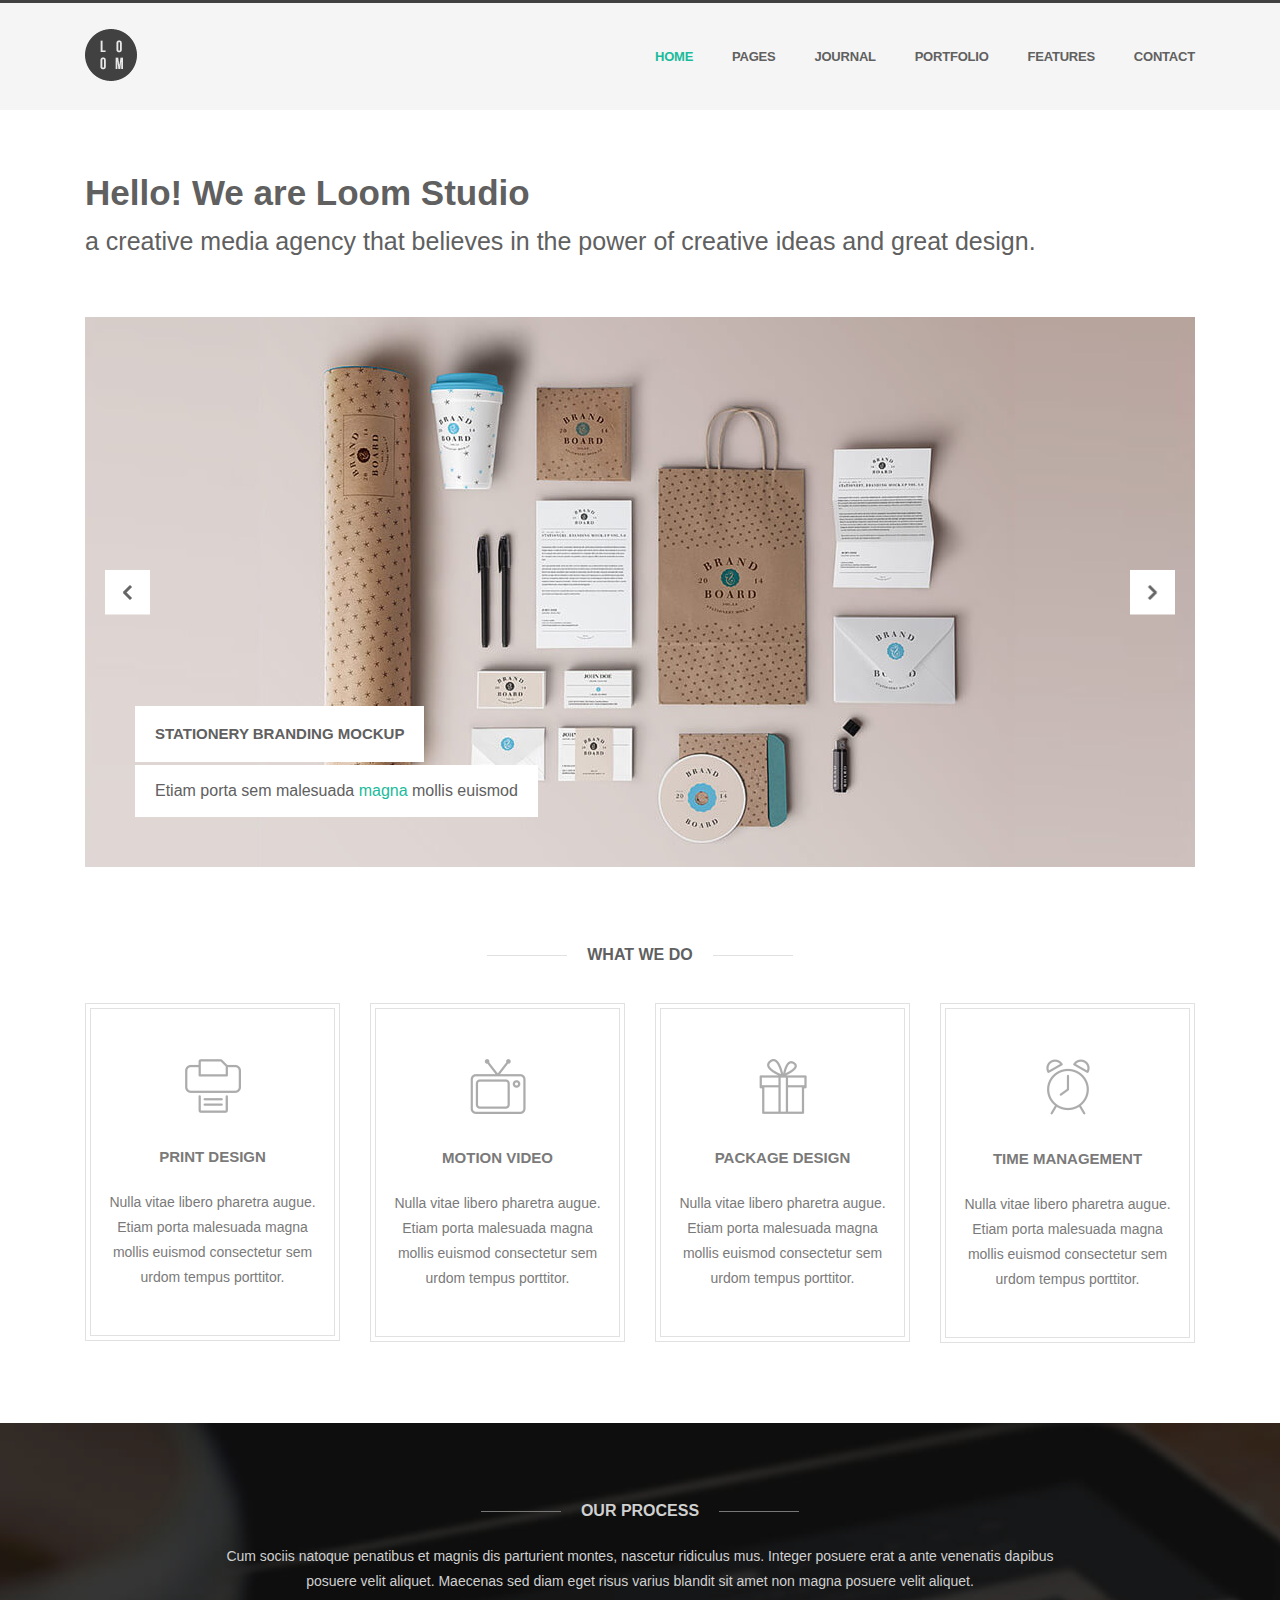
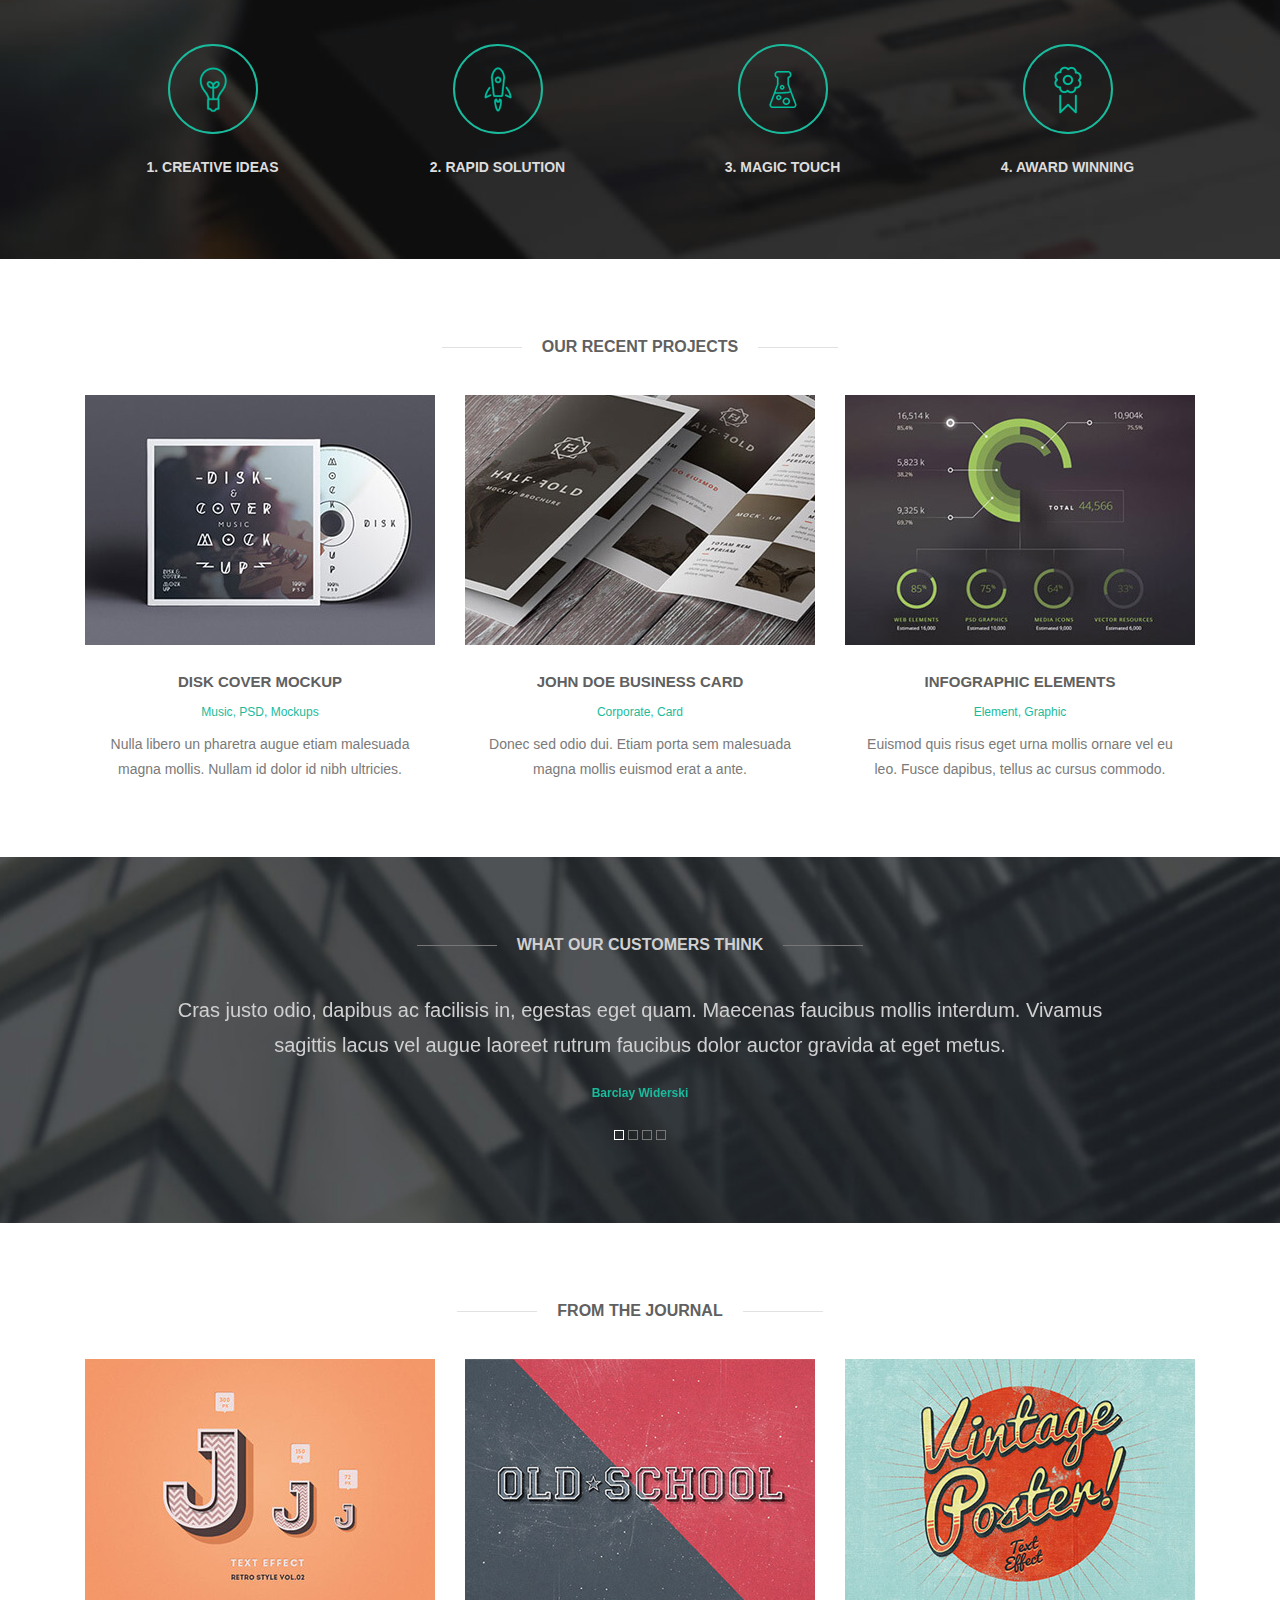
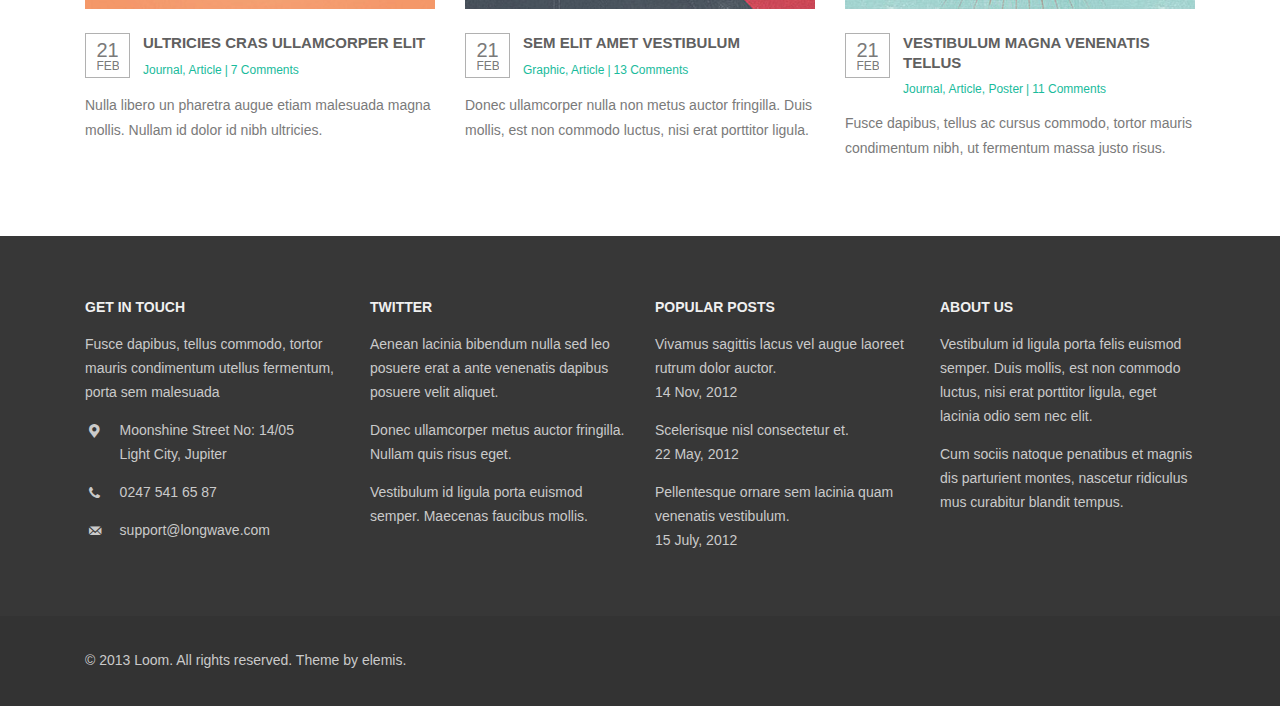
<file: index.html>
<!DOCTYPE html>
<html lang="en">
<head>
	<meta charset="UTF-8">
	<meta name="viewport" content="width=device-width, initial-scale=1.0, user-scalable=no">
	<title>Loom</title>
	<link rel="shortcut icon" href="img/logo.png" type="image/x-icon">
	<link rel="stylesheet" href="css/bootstrap-grid.min.css">
	<link rel="stylesheet" href="assets/OwlCarousel/dist/assets/owl.carousel.min.css">
	<link rel="stylesheet" href="assets/OwlCarousel/dist/assets/owl.theme.default.min.css">
	<link rel="stylesheet" href="fonts/fontello/css/fontello-ie7.css">
	<link rel="stylesheet" href="fonts/fontello/css/fontello.css">
	<link rel="stylesheet" href="css/main.css">
</head>
<body>
	<header class="header">
		<div class="container">
			<div class="row">
				<div class="col-lg-1 col-md-2 col-6">
					<a href="#"><img src="img/logo.png" alt="Loom"></a>
				</div>
				<div class="col-lg-6 offset-lg-5 col-md-10 col-6">
					<nav class="header__nav">
						<ul class="header__nav-list">
							<li>
								<a href="#" class="header__nav-link header__nav-link--active">home</a>
							</li>
							<li>
								<a href="#" class="header__nav-link">pages</a>
							</li>
							<li>
								<a href="#" class="header__nav-link">journal</a>
							</li>
							<li>
								<a href="#" class="header__nav-link">portfolio</a>
							</li>
							<li>
								<a href="#" class="header__nav-link">features</a>
							</li>
							<li>
								<a href="#" class="header__nav-link">contact</a>
							</li>
						</ul>
					</nav>
					<button class="header__nav-btn">
						<span></span>
					</button>
				</div>
			</div>
		</div>
	</header>
	<main class="main">
		<section class="intro">
			<div class="container">
				<div class="row">
					<div class="col-lg-12">
						<h1>Hello! We are Loom Studio</h1>
						<p class="intro__description">a creative media agency that believes in the power of creative ideas and great design.</p>
						<div class="intro__slider-body">
							<div class="intro__slider">
								<div class="intro__slider-item" style="background-image: url(img/slider.jpg);">
									<h3 class="intro__slider-item-heading">Stationery Branding Mockup</h3>
									<p class="intro__slider-item-description">Etiam porta sem malesuada <span style="color: #1abb9c;">magna</span> mollis euismod</p>
								</div>
								<div class="intro__slider-item" style="background-image: url(img/slider.jpg);">
									<h3 class="intro__slider-item-heading">Stationery Branding Mockup</h3>
									<p class="intro__slider-item-description">Etiam porta sem malesuada <span style="color: #1abb9c;">magna</span> mollis euismod</p>
								</div>
								<div class="intro__slider-item" style="background-image: url(img/slider.jpg);">
									<h3 class="intro__slider-item-heading">Stationery Branding Mockup</h3>
									<p class="intro__slider-item-description">Etiam porta sem malesuada <span style="color: #1abb9c;">magna</span> mollis euismod</p>
								</div>
								<div class="intro__slider-item" style="background-image: url(img/slider.jpg);">
									<h3 class="intro__slider-item-heading">Stationery Branding Mockup</h3>
									<p class="intro__slider-item-description">Etiam porta sem malesuada <span style="color: #1abb9c;">magna</span> mollis euismod</p>
								</div>
							</div>
							<nav class="intro__slider-nav">
								<ul class="intro__slider-nav-list">
									<li>
										<button class="intro__slider-nav-btn intro__slider-nav-btn--prev"><span>Prev Slide</span></button>
									</li>
									<li>
										<button class="intro__slider-nav-btn intro__slider-nav-btn--next"><span>Next Slide</span></button>
									</li>
								</ul>
							</nav>
						</div>
						<h2>what we do</h2>
						<ul class="intro__service-list row">
							<li class="col-lg-3 col-md-6">
								<div class="intro__service-item-card">
									<div class="intro__service-item">
										<img class="intro__service-item-icon" src="img/icons/service_section/print_design.png" alt="Print Design">
										<h3 class="intro__service-item-heading">Print Design</h3>
										<p class="intro__service-item-description">Nulla vitae libero pharetra augue. Etiam porta malesuada magna mollis euismod consectetur sem urdom tempus porttitor.</p>
									</div>
								</div>
							</li>
							<li class="col-lg-3 col-md-6">
								<div class="intro__service-item-card">
									<div class="intro__service-item">
										<img class="intro__service-item-icon" src="img/icons/service_section/motion_video.png" alt="Motion Video">
										<h3 class="intro__service-item-heading">motion video</h3>
										<p class="intro__service-item-description">Nulla vitae libero pharetra augue. Etiam porta malesuada magna mollis euismod consectetur sem urdom tempus porttitor.</p>
									</div>
								</div>
							</li>
							<li class="col-lg-3 col-md-6">
								<div class="intro__service-item-card">
									<div class="intro__service-item">
										<img class="intro__service-item-icon" src="img/icons/service_section/package_design.png" alt="Package Design">
										<h3 class="intro__service-item-heading">Package Design</h3>
										<p class="intro__service-item-description">Nulla vitae libero pharetra augue. Etiam porta malesuada magna mollis euismod consectetur sem urdom tempus porttitor.</p>
									</div>
								</div>
							</li>
							<li class="col-lg-3 col-md-6">
								<div class="intro__service-item-card">
									<div class="intro__service-item">
										<img class="intro__service-item-icon" src="img/icons/service_section/time_management.png" alt="Time Management">
										<h3 class="intro__service-item-heading">time management</h3>
										<p class="intro__service-item-description">Nulla vitae libero pharetra augue. Etiam porta malesuada magna mollis euismod consectetur sem urdom tempus porttitor.</p>
									</div>
								</div>
							</li>
						</ul>
					</div>
				</div>
			</div>
		</section>
		<section class="process" style="background-image: url(img/bgs/process_section.jpg);">
			<div class="container">
				<div class="row">
					<div class="col-lg-12">
						<h2>our process</h2>
						<p>Cum sociis natoque penatibus et magnis dis parturient montes, nascetur ridiculus mus. Integer posuere erat a ante venenatis dapibus posuere velit aliquet. Maecenas sed diam eget risus varius blandit sit amet non magna posuere velit aliquet.</p>
						<ol class="process__list row">
							<li class="process__item col-md-3 col-6">
								<div class="process__img">
									<img src="img/icons/process_section_center/creative_ideas.png" alt="Creatıve Ideas">
								</div>
								<h3>1. creatıve ideas</h3>
							</li>
							<li class="process__item col-md-3 col-6">
								<div class="process__img">
									<img src="img/icons/process_section_center/rapid_solution.png" alt="Rapid Solution">
								</div>
								<h3>2. rapid solution</h3>
							</li>
							<li class="process__item col-md-3 col-6">
								<div class="process__img">
									<img src="img/icons/process_section_center/magic_touch.png" alt="Magic Touch">
								</div>
								<h3>3. magic touch</h3>
							</li>
							<li class="process__item col-md-3 col-6">
								<div class="process__img">
									<img src="img/icons/process_section_center/award_winning.png" alt="Award Winnıng">
								</div>
								<h3>4. award winnıng</h3>
							</li>
						</ol>
					</div>
				</div>
			</div>
		</section>
		<section class="recent-portfolio">
			<div class="container">
				<div class="row">
					<div class="col-lg-12">
						<h2>our recent projects</h2>
						<ul class="recent-portfolio__list row">
							<li class="recent-portfolio__item col-md-4">
								<a href="#">
									<img class="recent-portfolio__item-img" src="img/posts/post_1.jpg" alt="Dısk cover Mockup">
								</a>
								<h3 class="recent-portfolio__item-heading"><a class="recent-portfolio__item-link" href="#">Dısk Cover Mockup</a></h3>
								<div class="recent-portfolio__item-tags">
									<span>Music</span>
									<span>PSD</span>
									<span>Mockups</span>
								</div>
								<p class="recent-portfolio__item-description">Nulla libero un pharetra augue etiam malesuada magna mollis. Nullam id dolor id nibh ultricies.</p>
							</li>
							<li class="recent-portfolio__item col-md-4">
								<a href="#">
									<img class="recent-portfolio__item-img" src="img/posts/post_2.jpg" alt="John Doe Business Card">
								</a>
								<h3 class="recent-portfolio__item-heading"><a class="recent-portfolio__item-link" href="#">john doe business Card</a></h3>
								<div class="recent-portfolio__item-tags">
									<span>Corporate</span>
									<span>Card</span>
								</div>
								<p class="recent-portfolio__item-description">Donec sed odio dui. Etiam porta sem malesuada magna mollis euismod erat a ante.</p>
							</li>
							<li class="recent-portfolio__item col-md-4">
								<a href="#">
									<img class="recent-portfolio__item-img" src="img/posts/post_3.jpg" alt="Infographic Elements">
								</a>
								<h3 class="recent-portfolio__item-heading"><a class="recent-portfolio__item-link" href="#">Infographic Elements</a></h3>
								<div class="recent-portfolio__item-tags">
									<span>Element</span>
									<span>Graphic</span>
								</div>
								<p class="recent-portfolio__item-description">Euismod quis risus eget urna mollis ornare vel eu leo. Fusce dapibus, tellus ac cursus commodo.</p>
							</li>
						</ul>
					</div>
				</div>
			</div>
		</section>
		<section class="testimonials" style="background-image: url(img/bgs/testimonials.jpg);">
			<div class="container">
				<div class="row">
					<div class="col-lg-12">
						<h2>What Our Customers Think</h2>
						<div class="testimonials__slider">
							<div class="testimonials__slider-item">
								<p class="testimonials__slider-item-description">Cras justo odio, dapibus ac facilisis in, egestas eget quam. Maecenas faucibus mollis interdum. Vivamus sagittis lacus vel augue laoreet rutrum faucibus dolor auctor gravida at eget metus.</p>
								<p class="testimonials__slider-item-author">Barclay Widerski</p>
							</div>
							<div class="testimonials__slider-item">
								<p class="testimonials__slider-item-description">Cras justo odio, dapibus ac facilisis in, egestas eget quam. Maecenas faucibus mollis interdum. Vivamus sagittis lacus vel augue laoreet rutrum faucibus dolor auctor gravida at eget metus.</p>
								<p class="testimonials__slider-item-author">Barclay Widerski</p>
							</div>
							<div class="testimonials__slider-item">
								<p class="testimonials__slider-item-description">Cras justo odio, dapibus ac facilisis in, egestas eget quam. Maecenas faucibus mollis interdum. Vivamus sagittis lacus vel augue laoreet rutrum faucibus dolor auctor gravida at eget metus.</p>
								<p class="testimonials__slider-item-author">Barclay Widerski</p>
							</div>
							<div class="testimonials__slider-item">
								<p class="testimonials__slider-item-description">Cras justo odio, dapibus ac facilisis in, egestas eget quam. Maecenas faucibus mollis interdum. Vivamus sagittis lacus vel augue laoreet rutrum faucibus dolor auctor gravida at eget metus.</p>
								<p class="testimonials__slider-item-author">Barclay Widerski</p>
							</div>
						</div>
					</div>
				</div>
			</div>
		</section>
		<section class="from-the-journal">
			<div class="container">
				<div class="row">
					<div class="col-lg-12">
						<h2>From the Journal</h2>
						<ul class="from-the-journal__list row">
							<li class="from-the-journal__item col-md-4">
								<a href="#">
									<img class="from-the-journal__item-img" src="img/posts/post_4.jpg" alt="Ultricies Cras Ullamcorper Elit">
								</a>
								<div class="from-the-journal__item-header">
									<div class="from-the-journal__item-header-child">
										<div class="from-the-journal__item-date">
											<span class="from-the-journal__item-date-num">21</span><span class="from-the-journal__item-date-month">February</span>
										</div>
									</div>
									<div class="from-the-journal__item-header-child">
										<h3 class="from-the-journal__item-heading"><a class="from-the-journal__item-link" href="#">Ultricies Cras Ullamcorper Elit</a></h3>
										<div class="from-the-journal__item-info">
											<div class="from-the-journal__item-tags">
												<span>Journal</span>
												<span>Article</span>
											</div>
											<div class="from-the-journal__item-comments">
												<span>7 Comments</span>
											</div>
										</div>
									</div>
								</div>
								<p class="from-the-journal__item-description">Nulla libero un pharetra augue etiam malesuada magna mollis. Nullam id dolor id nibh ultricies.</p>
							</li>
							<li class="from-the-journal__item col-md-4">
								<a href="#">
									<img class="from-the-journal__item-img" src="img/posts/post_5.jpg" alt="Sem Elit Amet Vestibulum">
								</a>
								<div class="from-the-journal__item-header">
									<div class="from-the-journal__item-header-child">
										<div class="from-the-journal__item-date">
											<span class="from-the-journal__item-date-num">21</span><span class="from-the-journal__item-date-month">February</span>
										</div>
									</div>
									<div class="from-the-journal__item-header-child">
										<h3 class="from-the-journal__item-heading"><a class="from-the-journal__item-link" href="#">Sem Elit Amet Vestibulum</a></h3>
										<div class="from-the-journal__item-info">
											<div class="from-the-journal__item-tags">
												<span>Graphic</span>
												<span>Article</span>
											</div>
											<div class="from-the-journal__item-comments">
												<span>13 Comments</span>
											</div>
										</div>
									</div>
								</div>
								<p class="from-the-journal__item-description">Donec ullamcorper nulla non metus auctor fringilla. Duis mollis, est non commodo luctus, nisi erat porttitor ligula.</p>
							</li>
							<li class="from-the-journal__item col-md-4">
								<a href="#">
									<img class="from-the-journal__item-img" src="img/posts/post_6.jpg" alt="Vestibulum Magna Venenatis Tellus">
								</a>
								<div class="from-the-journal__item-header">
									<div class="from-the-journal__item-header-child">
										<div class="from-the-journal__item-date">
											<span class="from-the-journal__item-date-num">21</span><span class="from-the-journal__item-date-month">February</span>
										</div>
									</div>
									<div class="from-the-journal__item-header-child">
										<h3 class="from-the-journal__item-heading"><a class="from-the-journal__item-link" href="#">Vestibulum Magna Venenatis Tellus</a></h3>
										<div class="from-the-journal__item-info">
											<div class="from-the-journal__item-tags">
												<span>Journal</span>
												<span>Article</span>
												<span>Poster</span>
											</div>
											<div class="from-the-journal__item-comments">
												<span>11 Comments</span>
											</div>
										</div>
									</div>
								</div>
								<p class="from-the-journal__item-description">Fusce dapibus, tellus ac cursus commodo, tortor mauris condimentum nibh, ut fermentum massa justo risus.</p>
							</li>
						</ul>
					</div>
				</div>
			</div>
		</section>
	</main>
	<footer class="footer">
		<section class="footer-main">
			<div class="container">
				<div class="row">
					<div class="footer__widget col-lg-3 col-md-4">
						<h2 class="footer__widget-title">Get In Touch</h2>
						<p>Fusce dapibus, tellus commodo, tortor mauris condimentum utellus fermentum, porta sem malesuada</p>
						<p class="footer__widget-description">
							<i class="footer__widget-info-icon icon-location"></i>
							<span class="footer__widget-info">Moonshine Street No: 14/05 
								<br>Light City, Jupiter</span>
						</p>
						<p class="footer__widget-description">
							<i class="footer__widget-info-icon icon-phone"></i>
							<span class="footer__widget-info">0247 541 65 87</span>
						</p>
						<p class="footer__widget-description">
							<i class="footer__widget-info-icon icon-mail"></i>
							<span class="footer__widget-info">support@longwave.com</span>
						</p>
					</div>
					<div class="footer__widget col-lg-3 col-md-4">
						<h2 class="footer__widget-title">Twitter</h2>
						<p>Aenean lacinia bibendum nulla sed leo posuere erat a ante venenatis dapibus posuere velit aliquet.</p>
						<p>Donec ullamcorper metus auctor fringilla. Nullam quis risus eget.</p>
						<p>Vestibulum id ligula porta  euismod semper. Maecenas faucibus mollis.</p>
					</div>
					<div class="footer__widget col-lg-3 col-md-4">
						<h2 class="footer__widget-title">Popular Posts</h2>
						<ul>
							<li>
								<p class="footer__widget-post">
									<a class="footer__widget-post-link" href="#">Vivamus sagittis lacus vel augue laoreet rutrum dolor auctor.</a>
									<span class="footer__widget-post-date">14 Nov, 2012 </span>
								</p>
							<li>
							</li>
								<p class="footer__widget-post">
									<a class="footer__widget-post-link" href="#">Scelerisque nisl consectetur et.</a>
									<span class="footer__widget-post-date">22 May, 2012 </span>
								</p>
							<li>
							</li>
								<p class="footer__widget-post">
									<a class="footer__widget-post-link" href="#">Pellentesque ornare sem lacinia quam venenatis vestibulum.</a>
									<span class="footer__widget-post-date">15 July, 2012 </span>
								</p>
							</li>
						</ul>
					</div>
					<div class="footer__widget col-lg-3">
						<h2 class="footer__widget-title">About Us</h2>
						<p>Vestibulum id ligula porta felis euismod semper. Duis mollis, est non commodo luctus, nisi erat porttitor ligula, eget lacinia odio sem nec elit.</p>
						<p>Cum sociis natoque penatibus et magnis dis parturient montes, nascetur ridiculus mus curabitur blandit tempus.</p>
					</div>
				</div>
			</div>
		</section>
		<section class="footer-copyright">
			<div class="container">
				<div class="row">
					<div class="col-lg-12">
						<p>© 2013 Loom. All rights reserved. Theme by elemis.</p>
					</div>
				</div>
			</div>
		</section>
	</footer>
	<script src="js/jquery.min.js"></script>
	<script src="js/vue.js"></script>
	<script src="assets/OwlCarousel/dist/owl.carousel.min.js"></script>
	<script src="js/main.js"></script>
</body>
</html>
</file>
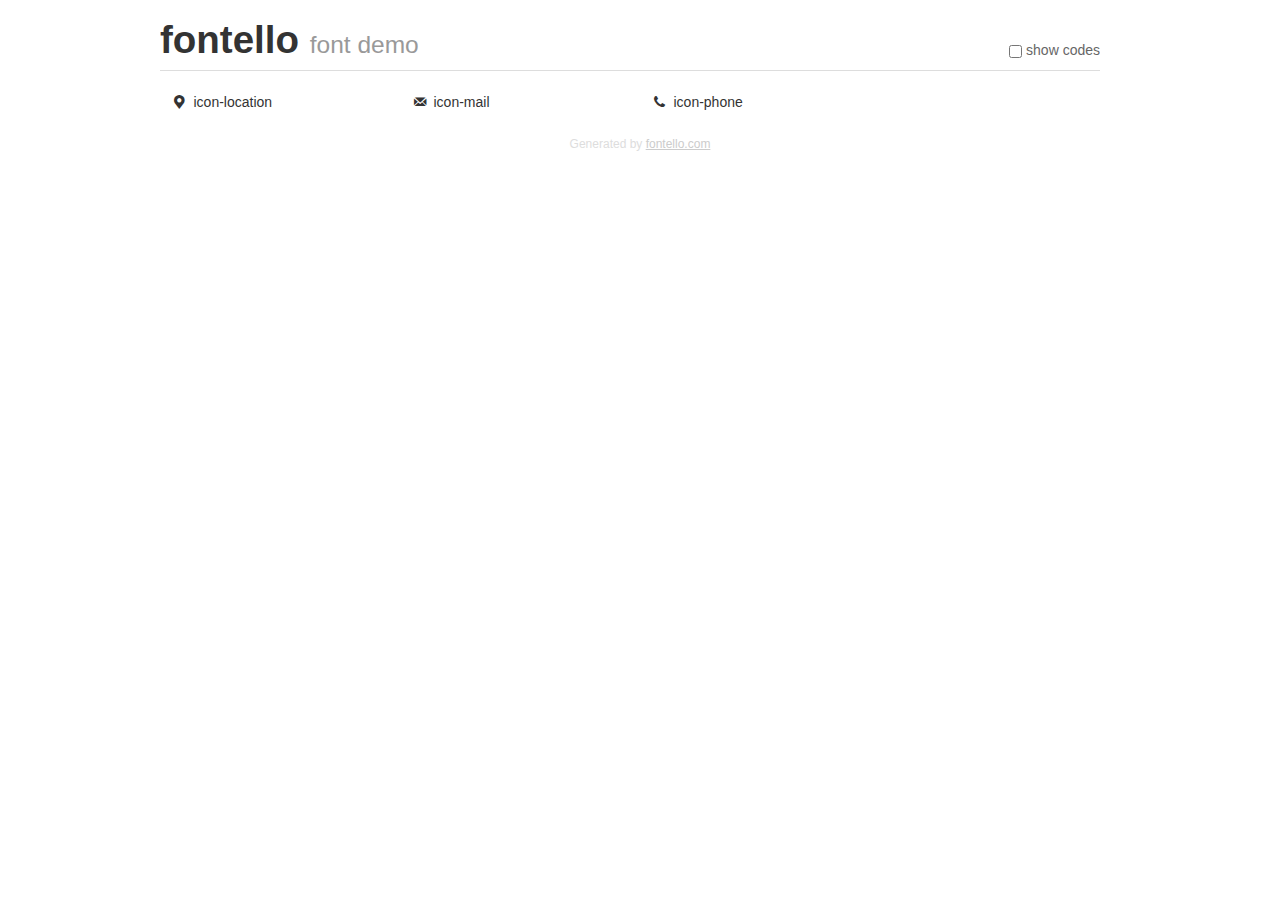
<file: fonts/fontello/demo.html>
<!DOCTYPE html>
<html>
  <head><!--[if lt IE 9]><script language="javascript" type="text/javascript" src="//html5shim.googlecode.com/svn/trunk/html5.js"></script><![endif]-->
    <meta charset="UTF-8"><style>/*
 * Bootstrap v2.2.1
 *
 * Copyright 2012 Twitter, Inc
 * Licensed under the Apache License v2.0
 * http://www.apache.org/licenses/LICENSE-2.0
 *
 * Designed and built with all the love in the world @twitter by @mdo and @fat.
 */
.clearfix {
  *zoom: 1;
}
.clearfix:before,
.clearfix:after {
  display: table;
  content: "";
  line-height: 0;
}
.clearfix:after {
  clear: both;
}
html {
  font-size: 100%;
  -webkit-text-size-adjust: 100%;
  -ms-text-size-adjust: 100%;
}
a:focus {
  outline: thin dotted #333;
  outline: 5px auto -webkit-focus-ring-color;
  outline-offset: -2px;
}
a:hover,
a:active {
  outline: 0;
}
button,
input,
select,
textarea {
  margin: 0;
  font-size: 100%;
  vertical-align: middle;
}
button,
input {
  *overflow: visible;
  line-height: normal;
}
button::-moz-focus-inner,
input::-moz-focus-inner {
  padding: 0;
  border: 0;
}
body {
  margin: 0;
  font-family: "Helvetica Neue", Helvetica, Arial, sans-serif;
  font-size: 14px;
  line-height: 20px;
  color: #333;
  background-color: #fff;
}
a {
  color: #08c;
  text-decoration: none;
}
a:hover {
  color: #005580;
  text-decoration: underline;
}
.row {
  margin-left: -20px;
  *zoom: 1;
}
.row:before,
.row:after {
  display: table;
  content: "";
  line-height: 0;
}
.row:after {
  clear: both;
}
[class*="span"] {
  float: left;
  min-height: 1px;
  margin-left: 20px;
}
.container,
.navbar-static-top .container,
.navbar-fixed-top .container,
.navbar-fixed-bottom .container {
  width: 940px;
}
.span12 {
  width: 940px;
}
.span11 {
  width: 860px;
}
.span10 {
  width: 780px;
}
.span9 {
  width: 700px;
}
.span8 {
  width: 620px;
}
.span7 {
  width: 540px;
}
.span6 {
  width: 460px;
}
.span5 {
  width: 380px;
}
.span4 {
  width: 300px;
}
.span3 {
  width: 220px;
}
.span2 {
  width: 140px;
}
.span1 {
  width: 60px;
}
[class*="span"].pull-right,
.row-fluid [class*="span"].pull-right {
  float: right;
}
.container {
  margin-right: auto;
  margin-left: auto;
  *zoom: 1;
}
.container:before,
.container:after {
  display: table;
  content: "";
  line-height: 0;
}
.container:after {
  clear: both;
}
p {
  margin: 0 0 10px;
}
.lead {
  margin-bottom: 20px;
  font-size: 21px;
  font-weight: 200;
  line-height: 30px;
}
small {
  font-size: 85%;
}
h1 {
  margin: 10px 0;
  font-family: inherit;
  font-weight: bold;
  line-height: 20px;
  color: inherit;
  text-rendering: optimizelegibility;
}
h1 small {
  font-weight: normal;
  line-height: 1;
  color: #999;
}
h1 {
  line-height: 40px;
}
h1 {
  font-size: 38.5px;
}
h1 small {
  font-size: 24.5px;
}
body {
  margin-top: 90px;
}
.header {
  position: fixed;
  top: 0;
  left: 50%;
  margin-left: -480px;
  background-color: #fff;
  border-bottom: 1px solid #ddd;
  padding-top: 10px;
  z-index: 10;
}
.footer {
  color: #ddd;
  font-size: 12px;
  text-align: center;
  margin-top: 20px;
}
.footer a {
  color: #ccc;
  text-decoration: underline;
}
.the-icons {
  font-size: 14px;
  line-height: 24px;
}
.switch {
  position: absolute;
  right: 0;
  bottom: 10px;
  color: #666;
}
.switch input {
  margin-right: 0.3em;
}
.codesOn .i-name {
  display: none;
}
.codesOn .i-code {
  display: inline;
}
.i-code {
  display: none;
}
@font-face {
      font-family: 'fontello';
      src: url('./font/fontello.eot?28147502');
      src: url('./font/fontello.eot?28147502#iefix') format('embedded-opentype'),
           url('./font/fontello.woff?28147502') format('woff'),
           url('./font/fontello.ttf?28147502') format('truetype'),
           url('./font/fontello.svg?28147502#fontello') format('svg');
      font-weight: normal;
      font-style: normal;
    }
     
     
    .demo-icon
    {
      font-family: "fontello";
      font-style: normal;
      font-weight: normal;
      speak: none;
     
      display: inline-block;
      text-decoration: inherit;
      width: 1em;
      margin-right: .2em;
      text-align: center;
      /* opacity: .8; */
     
      /* For safety - reset parent styles, that can break glyph codes*/
      font-variant: normal;
      text-transform: none;
     
      /* fix buttons height, for twitter bootstrap */
      line-height: 1em;
     
      /* Animation center compensation - margins should be symmetric */
      /* remove if not needed */
      margin-left: .2em;
     
      /* You can be more comfortable with increased icons size */
      /* font-size: 120%; */
     
      /* Font smoothing. That was taken from TWBS */
      -webkit-font-smoothing: antialiased;
      -moz-osx-font-smoothing: grayscale;
     
      /* Uncomment for 3D effect */
      /* text-shadow: 1px 1px 1px rgba(127, 127, 127, 0.3); */
    }
     </style>
    <link rel="stylesheet" href="css/animation.css"><!--[if IE 7]><link rel="stylesheet" href="css/" + font.fontname + "-ie7.css"><![endif]-->
    <script>
      function toggleCodes(on) {
        var obj = document.getElementById('icons');
      
        if (on) {
          obj.className += ' codesOn';
        } else {
          obj.className = obj.className.replace(' codesOn', '');
        }
      }
      
    </script>
  </head>
  <body>
    <div class="container header">
      <h1>fontello <small>font demo</small></h1>
      <label class="switch">
        <input type="checkbox" onclick="toggleCodes(this.checked)">show codes
      </label>
    </div>
    <div class="container" id="icons">
      <div class="row">
        <div class="the-icons span3" title="Code: 0xe800"><i class="demo-icon icon-location">&#xe800;</i> <span class="i-name">icon-location</span><span class="i-code">0xe800</span></div>
        <div class="the-icons span3" title="Code: 0xe801"><i class="demo-icon icon-mail">&#xe801;</i> <span class="i-name">icon-mail</span><span class="i-code">0xe801</span></div>
        <div class="the-icons span3" title="Code: 0xe802"><i class="demo-icon icon-phone">&#xe802;</i> <span class="i-name">icon-phone</span><span class="i-code">0xe802</span></div>
      </div>
    </div>
    <div class="container footer">Generated by <a href="http://fontello.com">fontello.com</a></div>
  </body>
</html>
</file>
<file: fonts/fontello/css/fontello-ie7.css>
[class^="icon-"], [class*=" icon-"] {
  font-family: 'fontello';
  font-style: normal;
  font-weight: normal;
 
  /* fix buttons height */
  line-height: 1em;
 
  /* you can be more comfortable with increased icons size */
  /* font-size: 120%; */
}
 
.icon-location { *zoom: expression( this.runtimeStyle['zoom'] = '1', this.innerHTML = '&#xe800;&nbsp;'); }
.icon-mail { *zoom: expression( this.runtimeStyle['zoom'] = '1', this.innerHTML = '&#xe801;&nbsp;'); }
.icon-phone { *zoom: expression( this.runtimeStyle['zoom'] = '1', this.innerHTML = '&#xe802;&nbsp;'); }
</file>
<file: fonts/fontello/css/fontello.css>
@font-face {
  font-family: 'fontello';
  src: url('../font/fontello.eot?82254862');
  src: url('../font/fontello.eot?82254862#iefix') format('embedded-opentype'),
       url('../font/fontello.woff2?82254862') format('woff2'),
       url('../font/fontello.woff?82254862') format('woff'),
       url('../font/fontello.ttf?82254862') format('truetype'),
       url('../font/fontello.svg?82254862#fontello') format('svg');
  font-weight: normal;
  font-style: normal;
}
/* Chrome hack: SVG is rendered more smooth in Windozze. 100% magic, uncomment if you need it. */
/* Note, that will break hinting! In other OS-es font will be not as sharp as it could be */
/*
@media screen and (-webkit-min-device-pixel-ratio:0) {
  @font-face {
    font-family: 'fontello';
    src: url('../font/fontello.svg?82254862#fontello') format('svg');
  }
}
*/
 
 [class^="icon-"]:before, [class*=" icon-"]:before {
  font-family: "fontello";
  font-style: normal;
  font-weight: normal;
  speak: none;
 
  display: inline-block;
  text-decoration: inherit;
  width: 1em;
  margin-right: .2em;
  text-align: center;
  /* opacity: .8; */
 
  /* For safety - reset parent styles, that can break glyph codes*/
  font-variant: normal;
  text-transform: none;
 
  /* fix buttons height, for twitter bootstrap */
  line-height: 1em;
 
  /* Animation center compensation - margins should be symmetric */
  /* remove if not needed */
  margin-left: .2em;
 
  /* you can be more comfortable with increased icons size */
  /* font-size: 120%; */
 
  /* Font smoothing. That was taken from TWBS */
  -webkit-font-smoothing: antialiased;
  -moz-osx-font-smoothing: grayscale;
 
  /* Uncomment for 3D effect */
  /* text-shadow: 1px 1px 1px rgba(127, 127, 127, 0.3); */
}
 
.icon-location:before { content: '\e800'; } /* '' */
.icon-mail:before { content: '\e801'; } /* '' */
.icon-phone:before { content: '\e802'; } /* '' */
</file>
<file: css/main.css>
/*  --- FONT-STYLE: NORMAL ---  */
@font-face {
  src: url("../fonts/Raleway/Raleway-Thin.ttf");
  font-weight: 100;
  font-style: normal;
}
@font-face {
  src: url("../fonts/Raleway/Raleway-ExtraLight.ttf");
  font-weight: 200;
  font-style: normal;
}
@font-face {
  src: url("../fonts/Raleway/Raleway-Light.ttf");
  font-weight: 300;
  font-style: normal;
}
@font-face {
  src: url("../fonts/Raleway/Raleway-Regular.ttf");
  font-weight: 400;
  font-style: normal;
}
@font-face {
  src: url("../fonts/Raleway/Raleway-Medium.ttf");
  font-weight: 500;
  font-style: normal;
}
@font-face {
  src: url("../fonts/Raleway/Raleway-SemiBold.ttf");
  font-weight: 600;
  font-style: normal;
}
@font-face {
  src: url("../fonts/Raleway/Raleway-Bold.ttf");
  font-weight: 700;
  font-style: normal;
}
@font-face {
  src: url("../fonts/Raleway/Raleway-ExtraBold.ttf");
  font-weight: 800;
  font-style: normal;
}
@font-face {
  src: url("../fonts/Raleway/Raleway-Black.ttf");
  font-weight: 900;
  font-style: normal;
}
/*  --- FONT-STYLE: ITALIC ---  */
@font-face {
  src: url("../fonts/Raleway/Raleway-ThinItalic.ttf");
  font-weight: 100;
  font-style: normal;
}
@font-face {
  src: url("../fonts/Raleway/Raleway-ExtraLightItalic.ttf");
  font-weight: 200;
  font-style: normal;
}
@font-face {
  src: url("../fonts/Raleway/Raleway-LightItalic.ttf");
  font-weight: 300;
  font-style: normal;
}
@font-face {
  src: url("../fonts/Raleway/Raleway-Italic.ttf");
  font-weight: 400;
  font-style: normal;
}
@font-face {
  src: url("../fonts/Raleway/Raleway-MediumItalic.ttf");
  font-weight: 500;
  font-style: normal;
}
@font-face {
  src: url("../fonts/Raleway/Raleway-SemiBoldItalic.ttf");
  font-weight: 600;
  font-style: normal;
}
@font-face {
  src: url("../fonts/Raleway/Raleway-BoldItalic.ttf");
  font-weight: 700;
  font-style: normal;
}
@font-face {
  src: url("../fonts/Raleway/Raleway-ExtraBoldItalic.ttf");
  font-weight: 800;
  font-style: normal;
}
@font-face {
  src: url("../fonts/Raleway/Raleway-BlackItalic.ttf");
  font-weight: 900;
  font-style: normal;
}
@-webkit-keyframes process-circle {
  0%, 30% {
    width: 0;
    height: 0;
    left: 50%;
    top: 50%;
    border-width: 0px;
  }
  15% {
    top: -2px;
    right: -2px;
    bottom: -2px;
    left: -2px;
    width: calc(100% + 4);
    height: calc(100% + 4);
    border-width: 45px;
  }
}
@keyframes process-circle {
  0%, 30% {
    width: 0;
    height: 0;
    left: 50%;
    top: 50%;
    border-width: 0px;
  }
  15% {
    top: -2px;
    right: -2px;
    bottom: -2px;
    left: -2px;
    width: calc(100% + 4);
    height: calc(100% + 4);
    border-width: 45px;
  }
}
@-webkit-keyframes process-logo {
  0%, 30% {
    top: auto;
    bottom: 5px;
  }
  15%,20% {
    top: 6px;
    bottom: auto;
  }
}
@keyframes process-logo {
  0%, 30% {
    top: auto;
    bottom: 5px;
  }
  15%,20% {
    top: 6px;
    bottom: auto;
  }
}
@-webkit-keyframes process-logo-bg {
  0%, 30% {
    background-color: transparent;
  }
  20% {
    background-color: #1abb9c;
  }
}
@keyframes process-logo-bg {
  0%, 30% {
    background-color: transparent;
  }
  20% {
    background-color: #1abb9c;
  }
}
/* line 5, ../scss/main.scss */
body {
  margin: 0;
  padding: 0;
  font-family: 'Raleway', sans-serif;
}

/* line 11, ../scss/main.scss */
ol, ul {
  padding: 0;
  margin: 0;
  list-style: none;
}

/* line 17, ../scss/main.scss */
.header {
  min-height: 110px;
  display: -webkit-box;
  display: -ms-flexbox;
  display: flex;
  -webkit-box-align: center;
      -ms-flex-align: center;
          align-items: center;
  -webkit-box-pack: center;
      -ms-flex-pack: center;
          justify-content: center;
  background-color: #f5f5f5;
  border-top: 3px solid #414141;
}
/* line 25, ../scss/main.scss */
.header__nav {
  height: 100%;
  width: 100%;
  display: -webkit-box;
  display: -ms-flexbox;
  display: flex;
  -webkit-box-pack: center;
      -ms-flex-pack: center;
          justify-content: center;
  -webkit-box-align: center;
      -ms-flex-align: center;
          align-items: center;
}
/* line 32, ../scss/main.scss */
.header__nav-list {
  width: 100%;
  display: -webkit-box;
  display: -ms-flexbox;
  display: flex;
  -webkit-box-pack: justify;
      -ms-flex-pack: justify;
          justify-content: space-between;
  -webkit-box-align: center;
      -ms-flex-align: center;
          align-items: center;
}
/* line 39, ../scss/main.scss */
.header__nav-link {
  font-size: 13px;
  font-weight: 800;
  font-style: normal;
  font-stretch: normal;
  line-height: 1.69;
  letter-spacing: -0.2px;
  text-align: left;
  text-decoration: none;
  text-transform: uppercase;
  -webkit-transition: all .15s;
  transition: all .15s;
  color: #606060;
}
/* line 52, ../scss/main.scss */
.header__nav-link:hover, .header__nav-link--active {
  color: #1abb9c;
}
/* line 58, ../scss/main.scss */
.header__nav-btn {
  display: none;
}

/* line 65, ../scss/main.scss */
.main h1 {
  margin-top: 25px;
  margin-bottom: 20px;
  font-size: 35px;
  font-weight: 800;
  font-style: normal;
  font-stretch: normal;
  line-height: 1;
  letter-spacing: normal;
  text-align: left;
}
/* line 77, ../scss/main.scss */
.main h2 {
  margin: 40px 0;
  display: -webkit-box;
  display: -ms-flexbox;
  display: flex;
  -webkit-box-pack: center;
      -ms-flex-pack: center;
          justify-content: center;
  -webkit-box-align: center;
      -ms-flex-align: center;
          align-items: center;
  position: relative;
  font-size: 16px;
  font-weight: 800;
  font-style: normal;
  font-stretch: normal;
  line-height: 1;
  letter-spacing: normal;
  text-align: center;
  text-transform: uppercase;
}
/* line 92, ../scss/main.scss */
.main h2::before, .main h2::after {
  content: "";
  width: 80px;
  height: 1px;
  margin: 0 20px;
  display: inline-block;
}
/* line 102, ../scss/main.scss */
.main h3 {
  font-size: 15px;
  font-weight: 800;
  font-style: normal;
  font-stretch: normal;
  line-height: 1.73;
  letter-spacing: normal;
  text-transform: uppercase;
}
/* line 112, ../scss/main.scss */
.main section {
  padding: 40px 0;
  background-size: cover;
  background-repeat: no-repeat;
  background-position: center;
}
/* line 118, ../scss/main.scss */
.main section:nth-child(odd) {
  color: #606060;
}
/* line 122, ../scss/main.scss */
.main section:nth-child(odd) h2::before, .main section:nth-child(odd) h2::after {
  background-color: #e1e1e1;
}
/* line 129, ../scss/main.scss */
.main section:nth-child(even) {
  color: #d0d0d0;
}
/* line 133, ../scss/main.scss */
.main section:nth-child(even) h2::before, .main section:nth-child(even) h2::after {
  background-color: #777;
}

/* line 143, ../scss/main.scss */
.intro__description {
  margin: 20px 0 25px;
  font-size: 25px;
  font-weight: 300;
  font-style: normal;
  font-stretch: normal;
  line-height: 0.88;
  letter-spacing: normal;
  text-align: left;
}
/* line 154, ../scss/main.scss */
.intro__slider {
  width: 100%;
  position: relative;
}
/* line 158, ../scss/main.scss */
.intro__slider-body {
  margin: 65px 0 80px;
}
/* line 162, ../scss/main.scss */
.intro__slider-item {
  min-width: 100%;
  min-height: 550px;
  padding: 50px;
  display: -webkit-box;
  display: -ms-flexbox;
  display: flex;
  -webkit-box-orient: vertical;
  -webkit-box-direction: normal;
      -ms-flex-direction: column;
          flex-direction: column;
  -webkit-box-pack: end;
      -ms-flex-pack: end;
          justify-content: flex-end;
  -webkit-box-align: start;
      -ms-flex-align: start;
          align-items: flex-start;
  background-size: cover;
  background-position: center;
  background-repeat: no-repeat;
}
/* line 174, ../scss/main.scss */
.intro__slider-item-heading {
  font-size: 20px;
  font-weight: 500;
  font-style: normal;
  font-stretch: normal;
  line-height: 1.1;
  letter-spacing: normal;
  text-align: left;
  text-transform: uppercase;
}
/* line 185, ../scss/main.scss */
.intro__slider-item-description {
  font-size: 16px;
  font-weight: 500;
  font-style: normal;
  font-stretch: normal;
  line-height: 1.38;
  letter-spacing: normal;
  text-align: left;
}
/* line 195, ../scss/main.scss */
.intro__slider-item-heading, .intro__slider-item-description {
  margin: 3px 0 0;
  padding: 15px 20px;
  background-color: #fff;
}
/* line 203, ../scss/main.scss */
.intro__slider-nav {
  width: 100%;
  position: absolute;
  top: 50%;
  -webkit-transform: translateY(-50%);
          transform: translateY(-50%);
  pointer-events: none;
}
/* line 210, ../scss/main.scss */
.intro__slider-nav-list {
  padding: 0 20px;
  display: -webkit-box;
  display: -ms-flexbox;
  display: flex;
  -webkit-box-pack: justify;
      -ms-flex-pack: justify;
          justify-content: space-between;
}
/* line 216, ../scss/main.scss */
.intro__slider-nav-btn {
  width: 45px;
  height: 45px;
  padding: 0;
  margin: 0;
  background-color: #fff;
  border-width: 0;
  font-size: 1px;
  color: #fff;
  display: -webkit-box;
  display: -ms-flexbox;
  display: flex;
  -webkit-box-pack: center;
      -ms-flex-pack: center;
          justify-content: center;
  -webkit-box-align: center;
      -ms-flex-align: center;
          align-items: center;
  cursor: pointer;
  pointer-events: all;
}
/* line 231, ../scss/main.scss */
.intro__slider-nav-btn span {
  width: 15px;
  height: 10px;
  position: relative;
  display: -webkit-box;
  display: -ms-flexbox;
  display: flex;
  -webkit-box-pack: center;
      -ms-flex-pack: center;
          justify-content: center;
  -webkit-box-align: center;
      -ms-flex-align: center;
          align-items: center;
}
/* line 239, ../scss/main.scss */
.intro__slider-nav-btn span::before, .intro__slider-nav-btn span::after {
  content: "";
  width: 3px;
  height: 10px;
  margin: -1px;
  display: block;
  background-color: #656565;
}
/* line 249, ../scss/main.scss */
.intro__slider-nav-btn span::before {
  -webkit-transform: rotateZ(45deg);
          transform: rotateZ(45deg);
}
/* line 253, ../scss/main.scss */
.intro__slider-nav-btn span::after {
  -webkit-transform: rotateZ(135deg);
          transform: rotateZ(135deg);
}
/* line 259, ../scss/main.scss */
.intro__slider-nav-btn--prev span {
  -webkit-transform: rotateZ(270deg);
          transform: rotateZ(270deg);
}
/* line 265, ../scss/main.scss */
.intro__slider-nav-btn--next span {
  -webkit-transform: rotateZ(90deg);
          transform: rotateZ(90deg);
}
/* line 274, ../scss/main.scss */
.intro__service-list {
  margin-top: 40px;
  margin-bottom: 40px;
}
/* line 279, ../scss/main.scss */
.intro__service-item {
  width: 100%;
  height: 100%;
  padding: 50px 10px 30px;
  display: -webkit-box;
  display: -ms-flexbox;
  display: flex;
  -webkit-box-orient: vertical;
  -webkit-box-direction: normal;
      -ms-flex-direction: column;
          flex-direction: column;
  -webkit-box-pack: start;
      -ms-flex-pack: start;
          justify-content: flex-start;
  -webkit-box-align: center;
      -ms-flex-align: center;
          align-items: center;
  border: solid 1px #e1e1e1;
  font-size: 14px;
  font-weight: 500;
  font-style: normal;
  font-stretch: normal;
  line-height: 1.79;
  letter-spacing: normal;
  text-align: center;
  color: #7a7a7a;
}
/* line 297, ../scss/main.scss */
.intro__service-item-card {
  padding: 4px;
  border: solid 1px #e1e1e1;
}
/* line 302, ../scss/main.scss */
.intro__service-item-icon {
  margin-bottom: 31px;
}
/* line 306, ../scss/main.scss */
.intro__service-item-heading {
  margin: 0 0 20px;
}
/* line 310, ../scss/main.scss */
.intro__service-item-description {
  margin-top: 0;
  margin-bottom: 15px;
}

/* line 318, ../scss/main.scss */
.process {
  min-height: 410px;
  position: relative;
  text-align: center;
}
/* line 323, ../scss/main.scss */
.process::before {
  content: "";
  position: absolute;
  left: 0;
  top: 0;
  width: 100%;
  height: 100%;
  background-color: #000;
  opacity: .5;
}
/* line 334, ../scss/main.scss */
.process h2 {
  margin-bottom: 25px;
}
/* line 338, ../scss/main.scss */
.process h3 {
  margin-top: 23px;
  margin-bottom: 0;
  font-size: 14px;
  font-weight: 800;
  font-style: normal;
  font-stretch: normal;
  line-height: 1.57;
  letter-spacing: normal;
  color: #dddddd;
}
/* line 350, ../scss/main.scss */
.process p {
  max-width: 875px;
  margin: 25px auto;
  font-size: 14px;
  font-weight: 500;
  font-style: normal;
  font-stretch: normal;
  line-height: 1.79;
  letter-spacing: normal;
  text-align: center;
  color: #d0d0d0;
}
/* line 363, ../scss/main.scss */
.process__list {
  margin-top: 50px;
  margin-bottom: 40px;
}
/* line 368, ../scss/main.scss */
.process__img {
  width: 90px;
  height: 90px;
  margin: auto;
  border: solid 2px #1abb9c;
  border-radius: 50%;
  overflow: hidden;
  position: relative;
  -webkit-transition: all 1s;
  transition: all 1s;
  -webkit-animation: process-logo-bg 6s infinite;
          animation: process-logo-bg 6s infinite;
}
/* line 379, ../scss/main.scss */
.process__img::before {
  content: "";
  position: absolute;
  border: solid 0px #1abb9c;
  border-radius: 50%;
  -webkit-transition: all .3s;
  transition: all .3s;
  width: 0;
  height: 0;
  left: 50%;
  top: 50%;
  -webkit-animation: process-circle 6s infinite;
          animation: process-circle 6s infinite;
}
/* line 392, ../scss/main.scss */
.process__img img {
  position: absolute;
  left: 50%;
  bottom: 5px;
  -webkit-transform: translateX(-50%);
          transform: translateX(-50%);
  -webkit-animation: process-logo 6s infinite;
          animation: process-logo 6s infinite;
}
/* line 404, ../scss/main.scss */
.process__item:nth-child(1) .process__img, .process__item:nth-child(1) .process__img::before, .process__item:nth-child(1) .process__img img {
  -webkit-animation-delay: 3s;
          animation-delay: 3s;
}
/* line 414, ../scss/main.scss */
.process__item:nth-child(2) .process__img, .process__item:nth-child(2) .process__img::before, .process__item:nth-child(2) .process__img img {
  -webkit-animation-delay: 4.5s;
          animation-delay: 4.5s;
}
/* line 424, ../scss/main.scss */
.process__item:nth-child(3) .process__img, .process__item:nth-child(3) .process__img::before, .process__item:nth-child(3) .process__img img {
  -webkit-animation-delay: 6s;
          animation-delay: 6s;
}
/* line 434, ../scss/main.scss */
.process__item:nth-child(4) .process__img, .process__item:nth-child(4) .process__img::before, .process__item:nth-child(4) .process__img img {
  -webkit-animation-delay: 7.5s;
          animation-delay: 7.5s;
}

/* line 445, ../scss/main.scss */
.recent-portfolio__item {
  text-align: center;
  margin-bottom: 20px;
}
/* line 449, ../scss/main.scss */
.recent-portfolio__item-img {
  width: 100%;
  height: 250px;
  -o-object-fit: cover;
     object-fit: cover;
}
/* line 455, ../scss/main.scss */
.recent-portfolio__item-heading {
  margin: 20px auto 10px;
  line-height: 1;
}
/* line 460, ../scss/main.scss */
.recent-portfolio__item-link {
  text-decoration: none;
  color: #606060;
  -webkit-transition: all .2s;
  transition: all .2s;
}
/* line 465, ../scss/main.scss */
.recent-portfolio__item-link:hover {
  color: #1abb9c;
}
/* line 470, ../scss/main.scss */
.recent-portfolio__item-tags {
  height: 12px;
  font-size: 12px;
  font-weight: 500;
  font-style: normal;
  font-stretch: normal;
  letter-spacing: normal;
  color: #1abb9c;
}
/* line 481, ../scss/main.scss */
.recent-portfolio__item-tags span:not(:last-child)::after {
  content: ",";
}
/* line 488, ../scss/main.scss */
.recent-portfolio__item-description {
  max-width: 325px;
  margin: 15px auto;
  font-size: 14px;
  font-weight: 500;
  font-style: normal;
  font-stretch: normal;
  line-height: 1.79;
  letter-spacing: normal;
  text-align: center;
  color: #7a7a7a;
}

/* line 503, ../scss/main.scss */
.testimonials {
  text-align: center;
}
/* line 506, ../scss/main.scss */
.testimonials__slider {
  margin: 40px 0;
}
/* line 510, ../scss/main.scss */
.testimonials__slider-item-description {
  max-width: 945px;
  margin: auto;
  font-size: 20px;
  font-weight: 300;
  font-style: normal;
  font-stretch: normal;
  line-height: 1.75;
  letter-spacing: normal;
}
/* line 521, ../scss/main.scss */
.testimonials__slider-item-author {
  margin: 20px auto;
  max-width: 115px;
  font-size: 12px;
  font-weight: 800;
  font-style: normal;
  font-stretch: normal;
  line-height: 1.83;
  letter-spacing: normal;
  color: #1abb9c;
}
/* line 535, ../scss/main.scss */
.testimonials__slider-dots button {
  width: 10px;
  height: 10px;
  padding: 0;
  margin: 2px;
  border: solid 1px #777777;
  background-color: transparent;
  -webkit-transition: all .2s;
  transition: all .2s;
  cursor: pointer;
}
/* line 545, ../scss/main.scss */
.testimonials__slider-dots button.active, .testimonials__slider-dots button:hover {
  border-color: #fff;
}

/* line 555, ../scss/main.scss */
.from-the-journal__item {
  margin-bottom: 20px;
}
/* line 558, ../scss/main.scss */
.from-the-journal__item-header {
  margin: 20px 0 15px;
  display: -webkit-box;
  display: -ms-flexbox;
  display: flex;
}
/* line 563, ../scss/main.scss */
.from-the-journal__item-date {
  width: 45px;
  height: 45px;
  margin-right: 13px;
  display: -webkit-box;
  display: -ms-flexbox;
  display: flex;
  -webkit-box-orient: vertical;
  -webkit-box-direction: normal;
      -ms-flex-direction: column;
          flex-direction: column;
  -webkit-box-pack: center;
      -ms-flex-pack: center;
          justify-content: center;
  -webkit-box-align: center;
      -ms-flex-align: center;
          align-items: center;
  border: solid 1px #b1b1b1;
  text-transform: uppercase;
  font-weight: 500;
  font-style: normal;
  font-stretch: normal;
  line-height: 1;
  letter-spacing: normal;
  color: #7a7a7a;
}
/* line 580, ../scss/main.scss */
.from-the-journal__item-date-num {
  font-size: 20px;
}
/* line 584, ../scss/main.scss */
.from-the-journal__item-date-month {
  width: 22px;
  overflow: hidden;
  font-size: 12px;
}
/* line 591, ../scss/main.scss */
.from-the-journal__item-img {
  width: 100%;
  height: 250px;
  -o-object-fit: cover;
     object-fit: cover;
}
/* line 597, ../scss/main.scss */
.from-the-journal__item-heading {
  margin: 0;
}
/* line 601, ../scss/main.scss */
.from-the-journal__item-link {
  display: block;
  text-decoration: none;
  color: #606060;
  line-height: 1.3;
  -webkit-transition: all .2s;
  transition: all .2s;
}
/* line 608, ../scss/main.scss */
.from-the-journal__item-link:hover {
  color: #1abb9c;
}
/* line 613, ../scss/main.scss */
.from-the-journal__item-info {
  margin-top: 10px;
  min-height: 12px;
  display: -webkit-box;
  display: -ms-flexbox;
  display: flex;
  -ms-flex-wrap: wrap;
      flex-wrap: wrap;
  font-size: 12px;
  font-weight: 500;
  font-style: normal;
  font-stretch: normal;
  letter-spacing: normal;
  color: #1abb9c;
}
/* line 629, ../scss/main.scss */
.from-the-journal__item-tags span:not(:last-child)::after {
  content: ",";
}
/* line 638, ../scss/main.scss */
.from-the-journal__item-comments span::before {
  content: " | ";
  display: inline-block;
  margin-left: 3px;
  margin-right: 3px;
}
/* line 647, ../scss/main.scss */
.from-the-journal__item-description {
  margin: 15px auto;
  font-size: 14px;
  font-weight: 500;
  font-style: normal;
  font-stretch: normal;
  line-height: 1.79;
  letter-spacing: normal;
  color: #7a7a7a;
}

/* line 661, ../scss/main.scss */
.footer-main {
  min-height: 380px;
  padding: 40px 0;
  display: -webkit-box;
  display: -ms-flexbox;
  display: flex;
  -webkit-box-pack: center;
      -ms-flex-pack: center;
          justify-content: center;
  -webkit-box-align: center;
      -ms-flex-align: center;
          align-items: center;
  background-color: #373737;
  font-size: 14px;
  font-weight: 500;
  font-style: normal;
  font-stretch: normal;
  line-height: 1.71;
  letter-spacing: normal;
  text-align: left;
  color: #cacaca;
}
/* line 679, ../scss/main.scss */
.footer__widget-title {
  font-size: 14px;
  font-weight: bold;
  font-style: normal;
  font-stretch: normal;
  line-height: 1.57;
  letter-spacing: normal;
  text-transform: uppercase;
  color: #f0f0f0;
}
/* line 690, ../scss/main.scss */
.footer__widget-description {
  display: -webkit-box;
  display: -ms-flexbox;
  display: flex;
}
/* line 694, ../scss/main.scss */
.footer__widget-info {
  margin-left: 15px;
}
/* line 697, ../scss/main.scss */
.footer__widget-info-icon {
  margin-top: 5px;
}
/* line 703, ../scss/main.scss */
.footer__widget-post-link {
  color: inherit;
  text-decoration: none;
  -webkit-transition: all .3s;
  transition: all .3s;
}
/* line 708, ../scss/main.scss */
.footer__widget-post-link:hover {
  color: #fff;
}
/* line 713, ../scss/main.scss */
.footer__widget-post-date {
  display: block;
}
/* line 719, ../scss/main.scss */
.footer-copyright {
  min-height: 90px;
  padding: 20px;
  display: -webkit-box;
  display: -ms-flexbox;
  display: flex;
  -webkit-box-pack: center;
      -ms-flex-pack: center;
          justify-content: center;
  -webkit-box-align: center;
      -ms-flex-align: center;
          align-items: center;
  background-color: #333333;
  font-size: 14px;
  font-weight: 500;
  font-style: normal;
  font-stretch: normal;
  line-height: 1.57;
  letter-spacing: normal;
  text-align: left;
  color: #cacaca;
}

@media (max-width: 1024px) {
  /* line 3, ../scss/_adaptation.scss */
  .footer-main {
    font-size: 13.4px;
  }
}
@media (max-width: 992px) {
  /* line 11, ../scss/_adaptation.scss */
  .intro__description {
    line-height: 1.3;
  }
  /* line 16, ../scss/_adaptation.scss */
  .intro__slider-body {
    margin: 40px 0 60px;
  }
  /* line 22, ../scss/_adaptation.scss */
  .intro__service-list {
    margin-bottom: 10px;
  }
  /* line 27, ../scss/_adaptation.scss */
  .intro__service-item-card {
    margin-bottom: 30px;
  }

  /* line 37, ../scss/_adaptation.scss */
  .recent-portfolio__item-img,
  .from-the-journal__item-img {
    height: 150px;
  }

  /* line 45, ../scss/_adaptation.scss */
  .from-the-journal__item-header {
    margin-bottom: 5px;
  }
  /* line 49, ../scss/_adaptation.scss */
  .from-the-journal__item-description {
    margin-top: 5px;
  }
  /* line 53, ../scss/_adaptation.scss */
  .from-the-journal__item-link {
    font-size: 14px;
  }
}
@media (max-width: 768px) {
  /* line 62, ../scss/_adaptation.scss */
  .header__nav {
    position: fixed;
    top: 0;
    left: -100vw;
    z-index: 100;
    -webkit-transition: all .3s;
    transition: all .3s;
  }
  /* line 69, ../scss/_adaptation.scss */
  .header__nav-list {
    height: 100%;
    -webkit-box-orient: vertical;
    -webkit-box-direction: normal;
        -ms-flex-direction: column;
            flex-direction: column;
    -webkit-box-pack: space-evenly;
        -ms-flex-pack: space-evenly;
            justify-content: space-evenly;
    background-color: rgba(0, 0, 0, 0.9);
  }
  /* line 76, ../scss/_adaptation.scss */
  .header__nav-btn {
    width: 40px;
    height: 40px;
    padding: 0;
    margin: 6px 0 6px auto;
    position: relative;
    z-index: 100;
    border-width: 0px;
    display: -webkit-box;
    display: -ms-flexbox;
    display: flex;
    -webkit-box-orient: vertical;
    -webkit-box-direction: normal;
        -ms-flex-direction: column;
            flex-direction: column;
    -webkit-box-pack: space-evenly;
        -ms-flex-pack: space-evenly;
            justify-content: space-evenly;
    -webkit-box-align: center;
        -ms-flex-align: center;
            align-items: center;
    background-color: transparent;
  }
  /* line 90, ../scss/_adaptation.scss */
  .header__nav-btn span, .header__nav-btn::before, .header__nav-btn::after {
    content: "";
    width: 30px;
    height: 2px;
    background-color: #606060;
  }
  /* line 100, ../scss/_adaptation.scss */
  .header__nav--active {
    left: 0;
  }
  /* line 104, ../scss/_adaptation.scss */
  .header__nav--active + .header__nav-btn {
    position: fixed;
    right: 15px;
  }

  /* line 112, ../scss/_adaptation.scss */
  .process__list {
    margin-bottom: 10px;
  }
  /* line 116, ../scss/_adaptation.scss */
  .process__item {
    margin-bottom: 30px;
  }
}
@media (max-width: 425px) {
  /* line 125, ../scss/_adaptation.scss */
  .intro__slider-item {
    min-height: 330px;
    padding: 15px;
    -webkit-box-pack: center;
        -ms-flex-pack: center;
            justify-content: center;
  }
  /* line 131, ../scss/_adaptation.scss */
  .intro__slider-nav {
    top: auto;
    -webkit-transform: none;
            transform: none;
    bottom: 15px;
  }
  /* line 136, ../scss/_adaptation.scss */
  .intro__slider-nav-list {
    padding: 0 15px;
  }
}

/*# sourceMappingURL=main.css.map */
</file>
<file: fonts/fontello/css/animation.css>
/*
   Animation example, for spinners
*/
.animate-spin {
  -moz-animation: spin 2s infinite linear;
  -o-animation: spin 2s infinite linear;
  -webkit-animation: spin 2s infinite linear;
  animation: spin 2s infinite linear;
  display: inline-block;
}
@-moz-keyframes spin {
  0% {
    -moz-transform: rotate(0deg);
    -o-transform: rotate(0deg);
    -webkit-transform: rotate(0deg);
    transform: rotate(0deg);
  }

  100% {
    -moz-transform: rotate(359deg);
    -o-transform: rotate(359deg);
    -webkit-transform: rotate(359deg);
    transform: rotate(359deg);
  }
}
@-webkit-keyframes spin {
  0% {
    -moz-transform: rotate(0deg);
    -o-transform: rotate(0deg);
    -webkit-transform: rotate(0deg);
    transform: rotate(0deg);
  }

  100% {
    -moz-transform: rotate(359deg);
    -o-transform: rotate(359deg);
    -webkit-transform: rotate(359deg);
    transform: rotate(359deg);
  }
}
@-o-keyframes spin {
  0% {
    -moz-transform: rotate(0deg);
    -o-transform: rotate(0deg);
    -webkit-transform: rotate(0deg);
    transform: rotate(0deg);
  }

  100% {
    -moz-transform: rotate(359deg);
    -o-transform: rotate(359deg);
    -webkit-transform: rotate(359deg);
    transform: rotate(359deg);
  }
}
@-ms-keyframes spin {
  0% {
    -moz-transform: rotate(0deg);
    -o-transform: rotate(0deg);
    -webkit-transform: rotate(0deg);
    transform: rotate(0deg);
  }

  100% {
    -moz-transform: rotate(359deg);
    -o-transform: rotate(359deg);
    -webkit-transform: rotate(359deg);
    transform: rotate(359deg);
  }
}
@keyframes spin {
  0% {
    -moz-transform: rotate(0deg);
    -o-transform: rotate(0deg);
    -webkit-transform: rotate(0deg);
    transform: rotate(0deg);
  }

  100% {
    -moz-transform: rotate(359deg);
    -o-transform: rotate(359deg);
    -webkit-transform: rotate(359deg);
    transform: rotate(359deg);
  }
}
</file>
